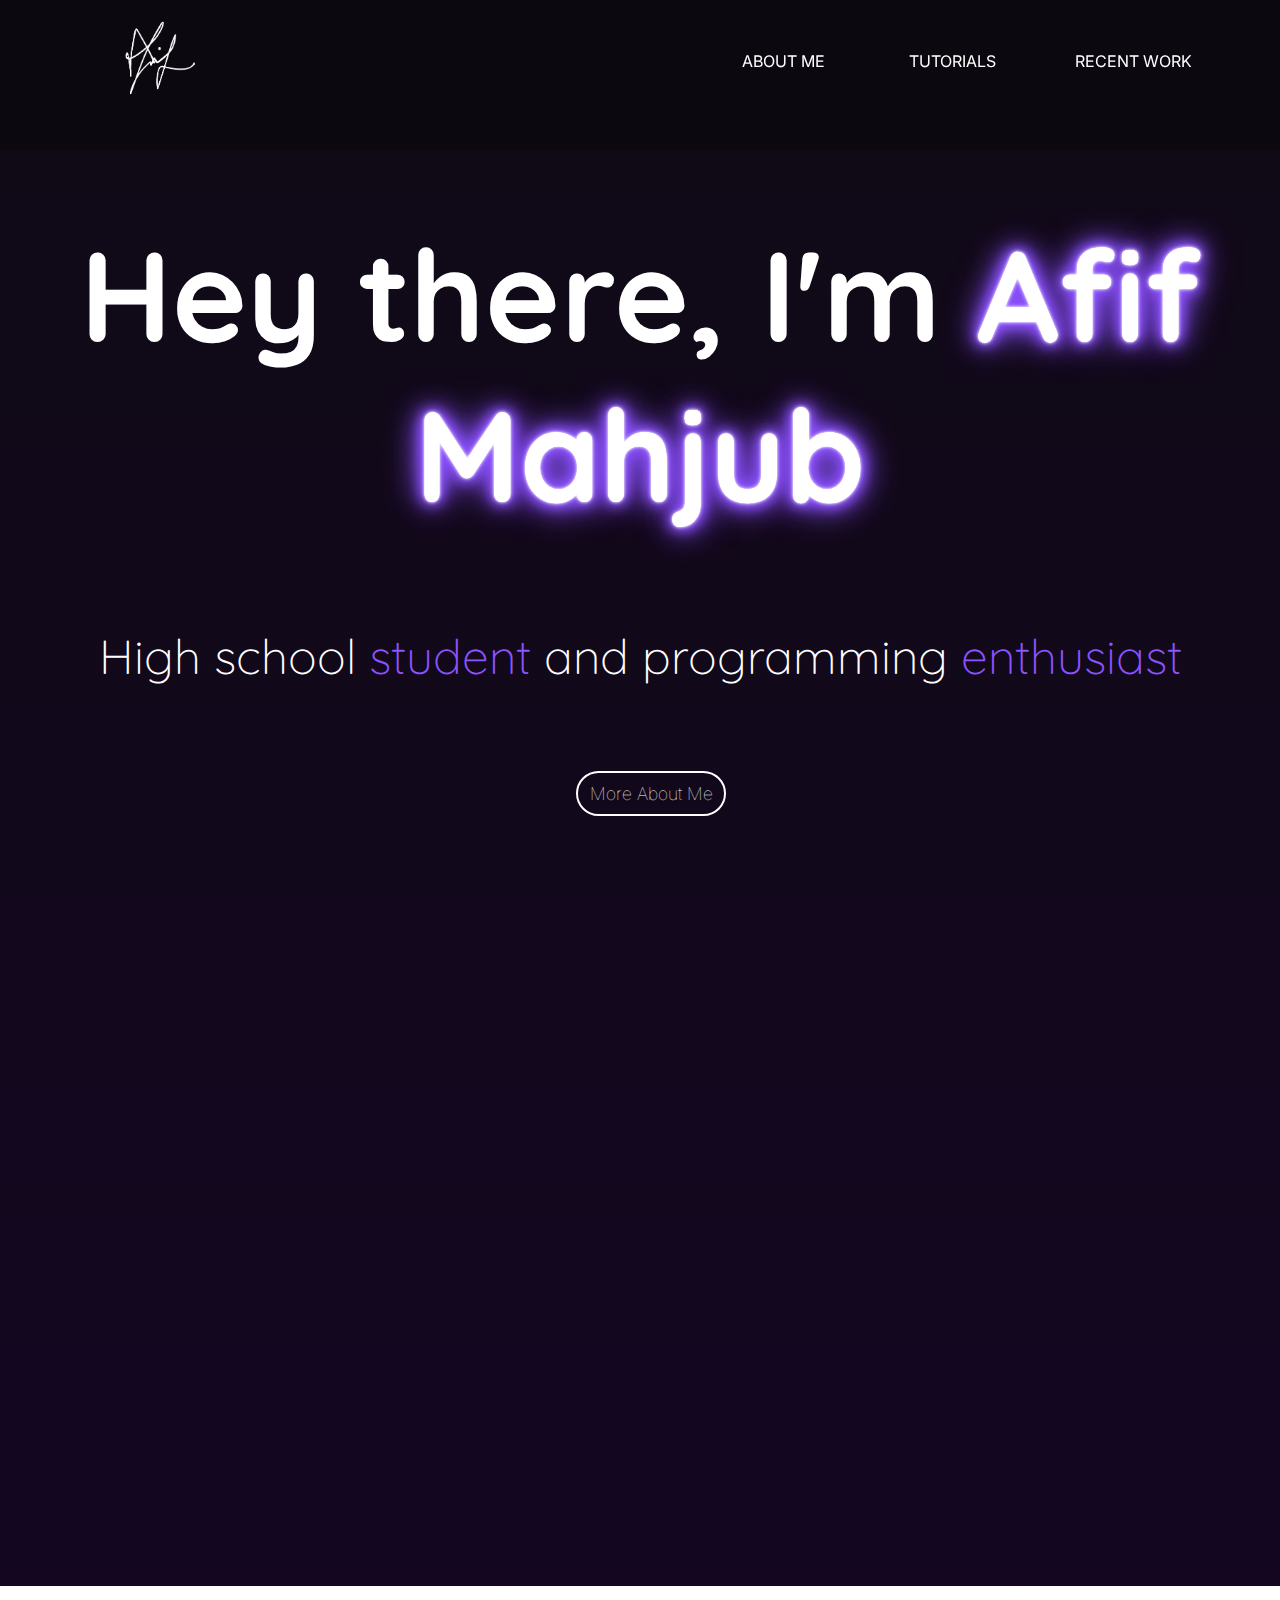
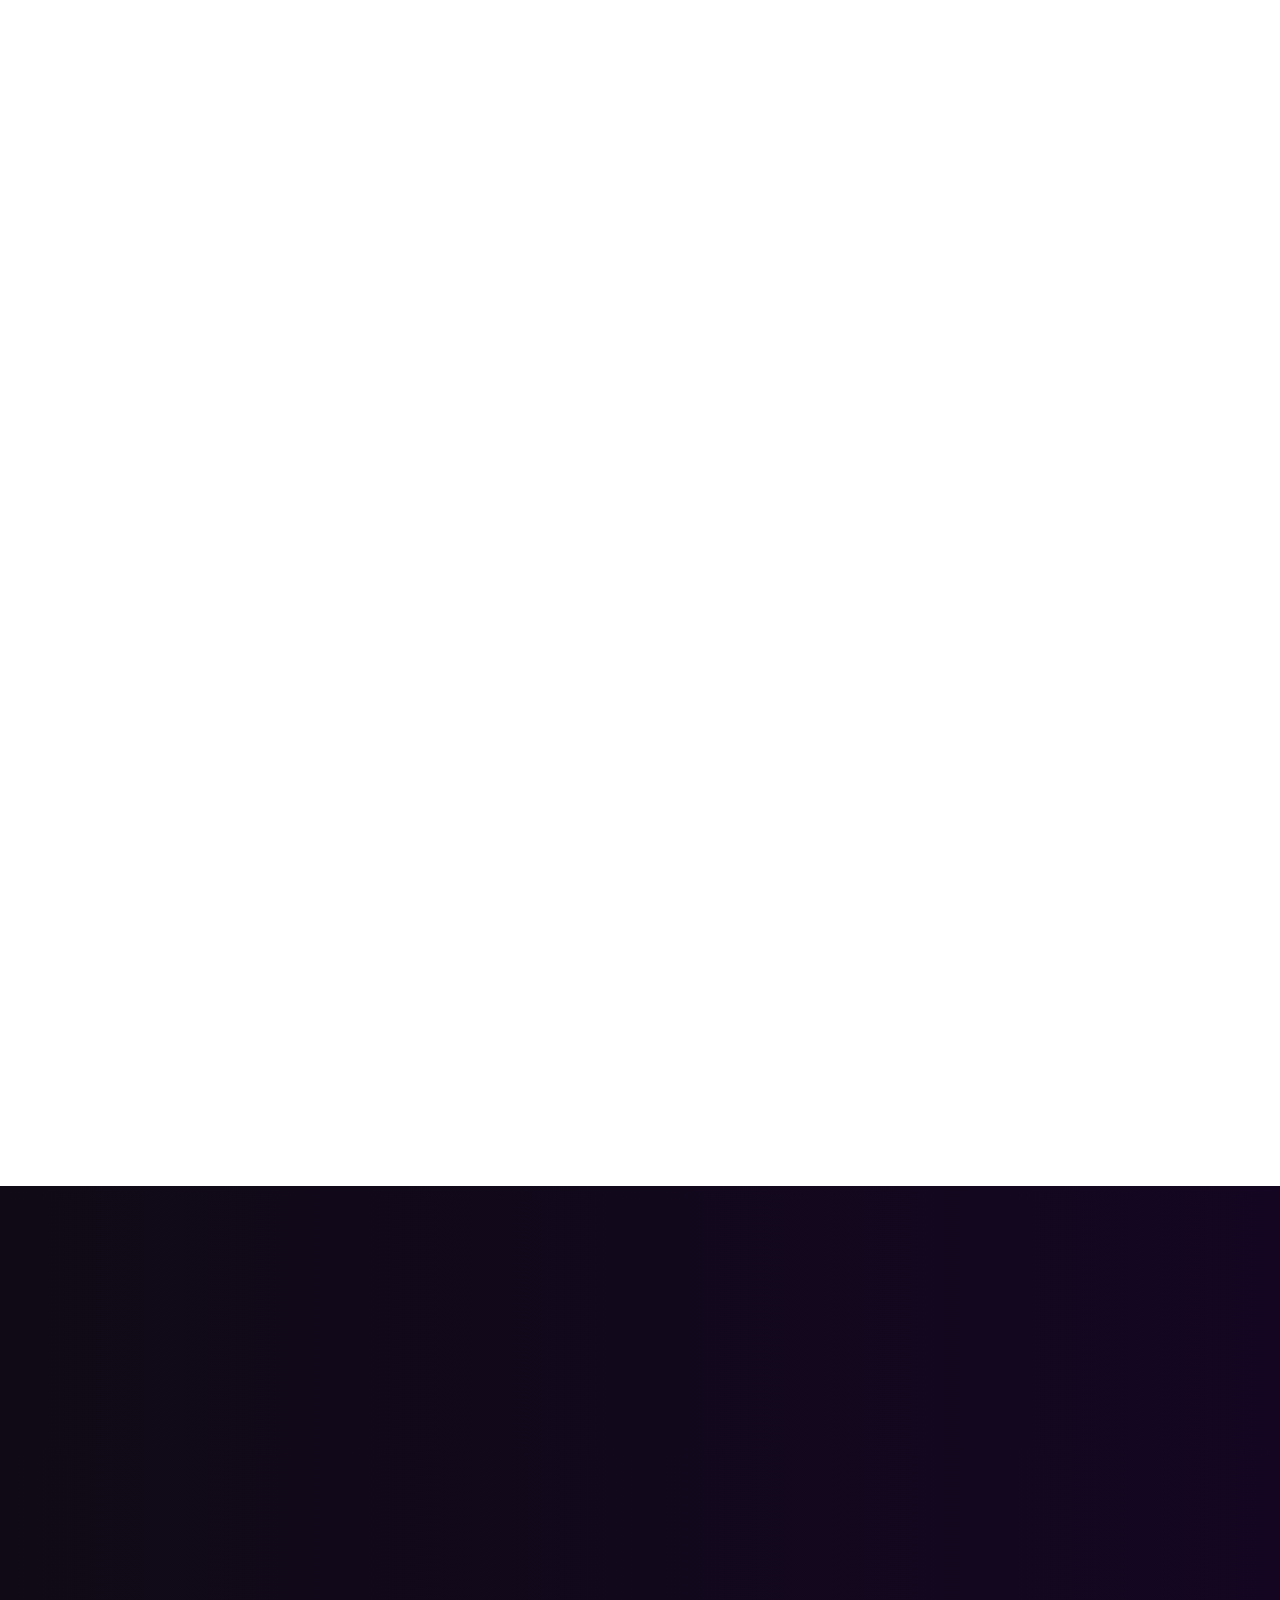
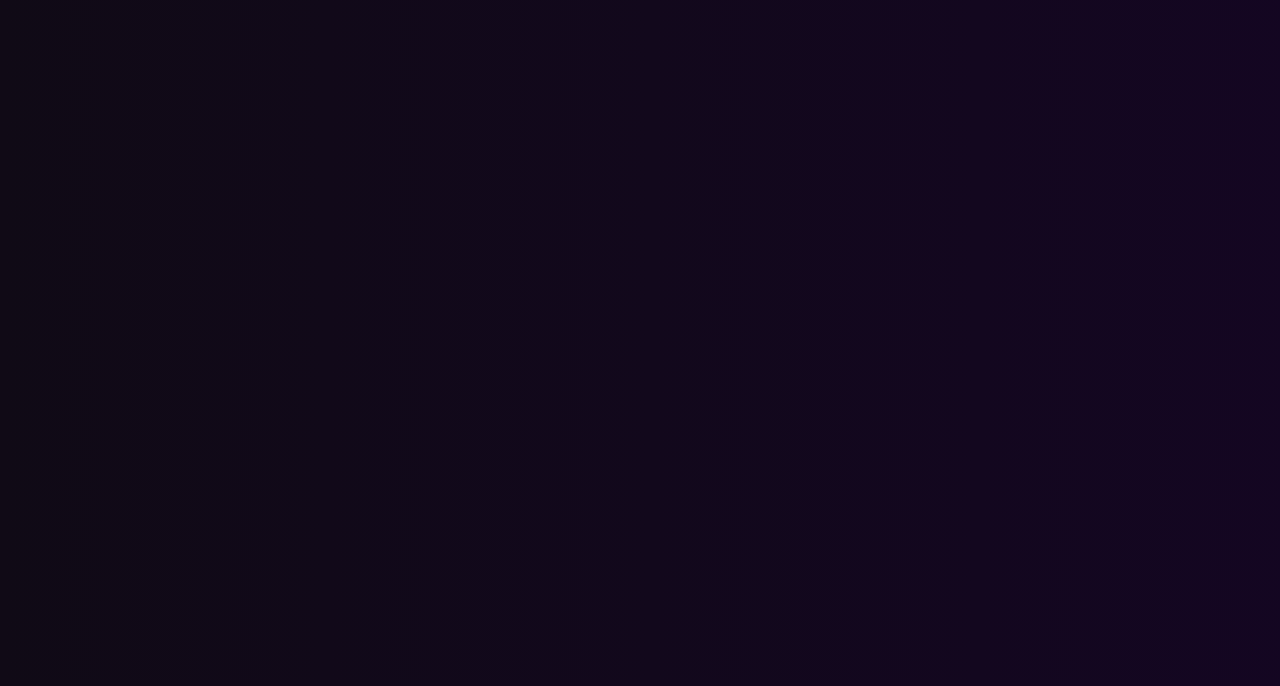
<file: index.html>
<!DOCTYPE html>
<html lang="en">
    <head>
        <meta charset="UTF-8">
        <title>Portfolio</title>
        <link rel="preconnect" href="https://fonts.googleapis.com">
        <link rel="preconnect" href="https://fonts.gstatic.com" crossorigin>
        <link href="https://fonts.googleapis.com/css2?family=Inter:wght@500&family=Quicksand:wght@300;700&display=swap" rel="stylesheet">
        <link rel ="stylesheet" href="main.css">
        
        
    </head>
    <body>
        <nav class = "nav">
            <a href="./index.html">
                <img src = "./images/logo.png" id="button1"  alt="logo">
            </a>
            
            <a id="button2" href="./About/about.html">ABOUT ME</a>

            <a id="button3" href="./tutorials.html">TUTORIALS</a>

            <a id="button4" href="#recent">RECENT WORK</a>
        </nav>
        <div id = "topPortion">
            <h1 id="intro">Hey there, I'm <span id="name">Afif Mahjub</span></h1>
            <h2 id="smallIntro">High school <span style="color:#8C52FF">student</span> and programming <span style="color:#8C52FF">enthusiast</span></h2>
            <a href="./About/about.html">
            <button id = "aboutButton">More About Me</button>
            </a>
        </div>
        <div id = "middlePortion"></div>
        <div id = "bottomPortion"></div>
    </body>
    <script src = "main.js"></script>
</html>
</file>
<file: main.css>
body{
    background: rgb(16, 10, 22);
    margin: 0;
    height: 1000px;
    z-index: 1;
}

#topPortion{
    background: linear-gradient(180deg, rgba(16, 10, 22,1), rgba(20, 6, 34,0.98));
    height: 150%;
}

#middlePortion{
    background-color: white;
    height: 120%;
}

#bottomPortion{
    background: linear-gradient(90deg, rgba(16, 10, 22,1), rgba(20, 6, 34,0.98));
    height: 110%;
}

.nav{
    position: fixed;
    top: 0;
    left: 0;
    display: flex;
    transition: transform 0.2s;
    background-color: rgb(12, 8, 16);
    width: 100%;
    height: 150px;
    z-index: 2;
}

#button1{
    position: fixed;
    background-position: left;
    height: auto;
    left: 9%;
    margin-top: 1%;
    max-width: 7%;
    text-decoration: none;
}

#button2{
    position: fixed;
    margin-top: 4%;
    padding-bottom: 0.2%;
    left: 58%;
    font-family: 'Inter', sans-serif;
    font-size: 9;
    color: white;
    text-decoration: none;
}

#button2::after{
    content: '';
    position: absolute;
    width: 100%;
    height: 0.175rem;
    left:0;
    bottom: -10%;
    background:white;
    transform: scale(0,1);
    transform-origin: 0% 100%;
    transition: transform 0.8s ease;
}

#button2:hover:after{
    transform: scale(1,1);   
}

#button3{
    position: fixed;
    margin-top: 4%;
    padding-bottom: 0.2%;
    left: 71%;
    font-family: 'Inter', sans-serif;
    font-size: 9;
    color: white;
    text-decoration: none;
}

#button3::after{
    content: '';
    position: absolute;
    width: 100%;
    height: 0.175rem;
    left:0;
    bottom: -10%;
    background:white;
    transform: scale(0,1);
    transform-origin: 0% 100%;
    transition: transform 0.8s ease;
}

#button3:hover:after{
    transform: scale(1,1);   
}

#button4{
    position: fixed;
    margin-top: 4%;
    padding-bottom: 0.2%;
    left: 84%;
    font-family: 'Inter', sans-serif;
    font-size: 9;
    color: white;
    text-decoration: none;
}

#button4::after{
    content: '';
    position: absolute;
    width: 100%;
    height: 0.175rem;
    left:0;
    bottom: -10%;
    background:white;
    transform: scale(0,1);
    transform-origin: 0% 100%;
    transition: transform 0.8s ease;
}

#button4:hover:after{
    transform: scale(1,1);   
}

.nav--hidden{
    animation-delay: 1500ms;
    transform: translateY(-150px);
}


#intro{
    font-family: 'Quicksand', sans-serif;
    color: white;
    position: relative;
    padding-top: 10%;
    font-size: 8em;
    text-align: center;
}

#name{
    color: #fff;
    text-shadow:
    0 0 0.5px #fff,
    0 0 2px #fff,
    0 0 4px #fff,
    0 0 12px #8C52FF,
    0 0 15px #8C52FF,
    0 0 20px #8C52FF,
    0 0 30px #8C52FF,
    0 0 40px #8C52FF;
}

#smallIntro{
    font-family: 'Quicksand', sans-serif;
    color: white;
    position: relative;
    padding-top: 0.5%;
    font-size: 3em;
    font-weight: lighter;
    text-align: center;
}

#aboutButton{
    position: relative;
    top: 3%;
    left: 45%;
    text-align: center;
    padding: 10px;
    width: 150px;
    color: rgb(255, 255, 255);
    font-family: 'Inter', sans-serif;
    font-weight: lighter;
    background: none;
    border: 2px solid white;
    border-radius: 30px;
    font-size: 1.1em;
    cursor: pointer;
}

#aboutButton:hover{
    border: 2px solid rgba(255,255,255,0.5)
}

.dropdown {
    float: left;
    overflow: hidden;
}

.dropdown-content {
    display: none;
    position: absolute;
    background-color: #f9f9f9;
    min-width: 160px;
    box-shadow: 0px 8px 16px 0px rgba(0,0,0,0.2);
    z-index: 1;
  }
  
  .dropdown-content a {
    float: none;
    color: black;
    padding: 12px 16px;
    text-decoration: none;
    display: block;
    text-align: left;
  }
  
  .dropdown-content a:hover {
    background-color: #ddd;
  }
  
  .dropdown:hover .dropdown-content {
    display: block;
  }

  .links{
    text-decoration: none;
    color: white;
    font-family: 'Quicksand', sans-serif;
    display: block;
    position: relative;
    font-size: 3em;
    text-align: center;
    margin-top: 10%;
}

.tuButt{
    position: relative;
    top: 3%;
    text-align: center;
    padding: 10px;
    color: rgb(255, 255, 255);
    font-family: 'Inter', sans-serif;
    font-weight: lighter;
    background: none;
    border: 2px solid white;
    border-radius: 30px;
    font-size: 1.1em;
    cursor: pointer;
    padding: 10%;
}

.toButt:hover{
    border: 2px solid rgba(255,255,255,0.5)
}


.topPortion{
    text-align: center;
}
</file>
